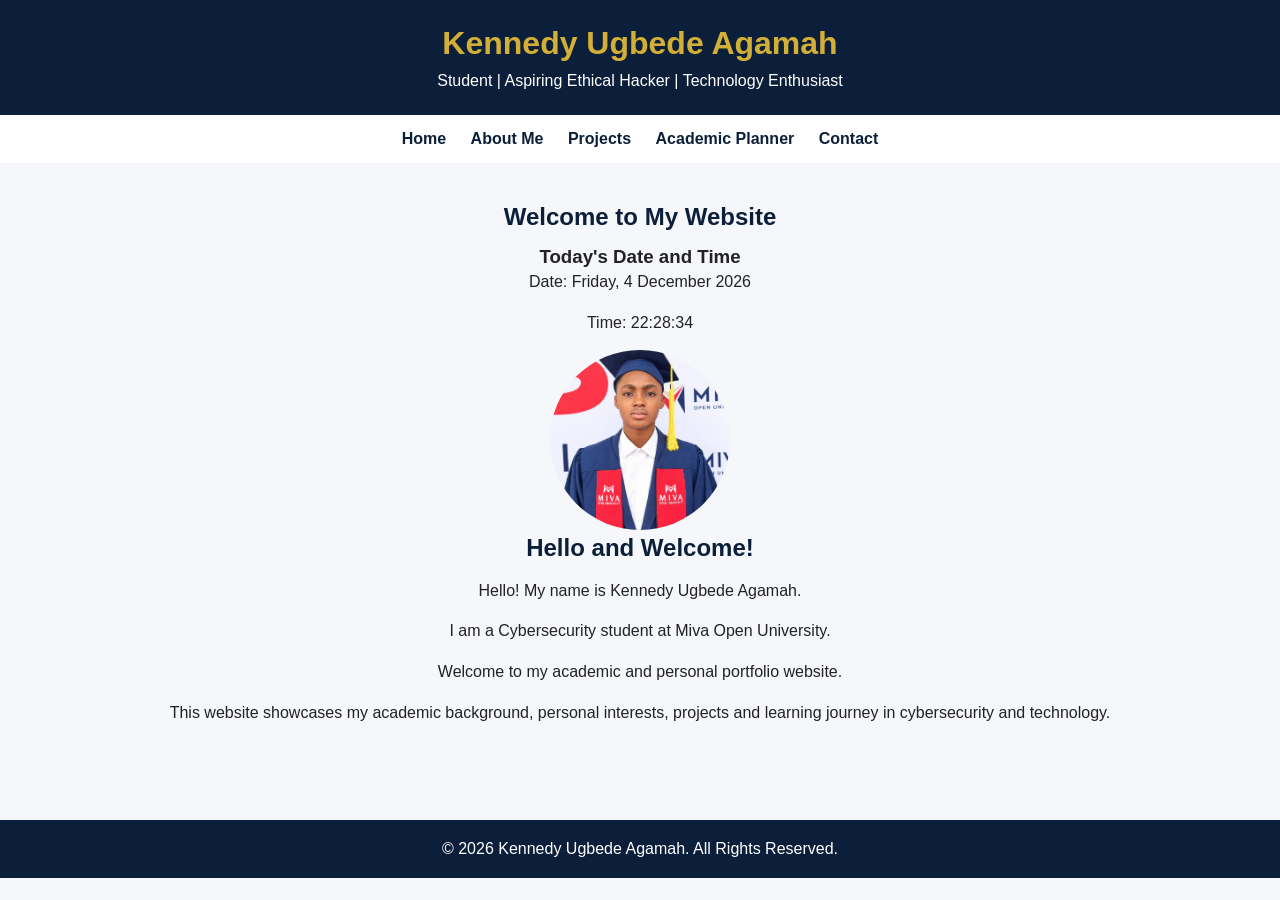
<file: index.html>
<!DOCTYPE html>
<html lang="en">
<head>
    <meta charset="UTF-8">
    <meta name="viewport" content="width=device-width, initial-scale=1.0">
    <title>Kennedy | Academic and Personal Website</title>
    <link rel="stylesheet" href="css/style.css">
</head>
<body>

    <header>
        <h1>Kennedy Ugbede Agamah</h1>
        <p>Student | Aspiring Ethical Hacker | Technology Enthusiast</p>
    </header>

    <nav>
        <a href="index.html">Home</a>
        <a href="about.html">About Me</a>
        <a href="projects.html">Projects</a>
        <a href="planner.html">Academic Planner</a>
        <a href="contact.html">Contact</a>
    </nav>

    <main>
        <h2>Welcome to My Website</h2>

        <section>
            <h3>Today's Date and Time</h3>
            <p>Date: <span id="currentDate">Loading date...</span></p>
            <p>Time: <span id="currentTime">Loading time...</span></p>
        </section>

        <img
            src="image/kennedy-photo.jpg"
            alt="Kennedy Ugbede Agamah"
            class="profile-photo"
            style="width: 180px; height: 180px; object-fit: cover; border-radius: 50%;"
        >

        <section>
            <h2>Hello and Welcome!</h2>
            <p>Hello! My name is Kennedy Ugbede Agamah.</p>
            <p>I am a Cybersecurity student at Miva Open University.</p>
            <p>Welcome to my academic and personal portfolio website.</p>
            <p>
                This website showcases my academic background,
                personal interests, projects and learning journey
                in cybersecurity and technology.
            </p>
        </section>
    </main>

    <footer>
        <p>&copy; 2026 Kennedy Ugbede Agamah. All Rights Reserved.</p>
    </footer>

    <script src="js/script.js"></script>
    <script>
function updateDateTime() {
    const now = new Date();

    document.getElementById("currentDate").textContent =
        now.toLocaleDateString("en-NG", {
            weekday: "long",
            day: "numeric",
            month: "long",
            year: "numeric"
        });

    document.getElementById("currentTime").textContent =
        now.toLocaleTimeString("en-NG");
}

updateDateTime();
setInterval(updateDateTime, 1000);
</script>
</body>
</html>
</file>
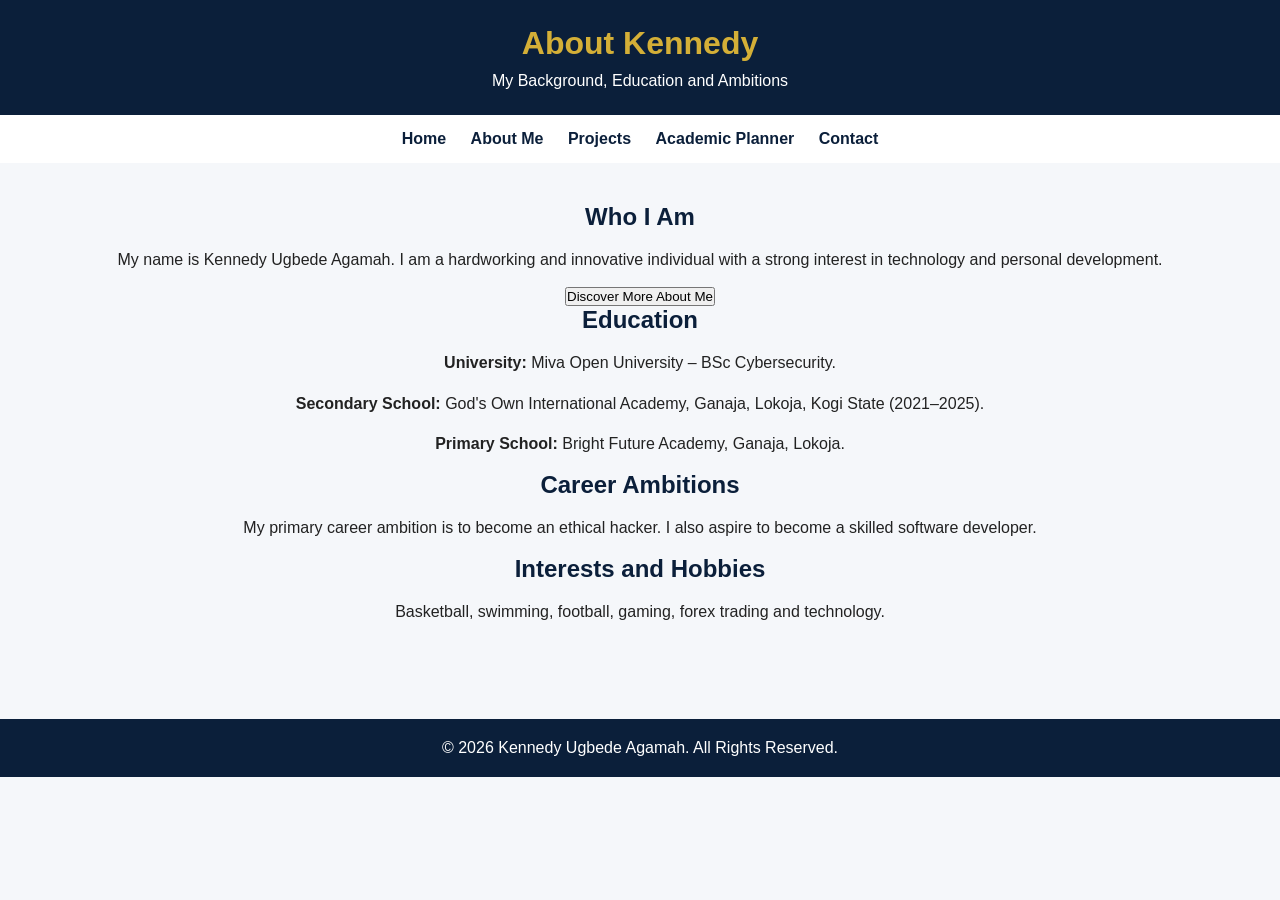
<file: about.html>
<!DOCTYPE html>
<html lang="en">
<head>
<meta charset="UTF-8">
<meta name="viewport" content="width=device-width, initial-scale=1.0">
<title>About Me | Kennedy</title>
<link rel="stylesheet" href="css/style.css">
</head>
<body>

<header>
<h1>About Kennedy</h1>
<p>My Background, Education and Ambitions</p>
</header>

<nav>
<a href="index.html">Home</a>
<a href="about.html">About Me</a>
<a href="projects.html">Projects</a>
<a href="planner.html">Academic Planner</a>
<a href="contact.html">Contact</a>
</nav>

<main>
<h2>Who I Am</h2>
<p>My name is Kennedy Ugbede Agamah. I am a hardworking and innovative individual with a strong interest in technology and personal development.</p>

<button id="aboutButton" aria-expanded="false">
Discover More About Me
</button>

<div id="moreAboutMe" hidden>
<h2>More About Me</h2>

<p>I come from Ganaja, Lokoja, Kogi State. I believe in hard work, continuous learning and personal development.</p>

<h3>Personal Qualities</h3>
<ul>
<li>Hardworking</li>
<li>God-fearing</li>
<li>Innovative</li>
<li>Introverted</li>
</ul>

<h3>Achievements and Awards</h3>
<ul>
<li>Best Basketball Player</li>
<li>Most Valuable Player (MVP)</li>
<li>Outstanding Academy Player</li>
<li>Basketball Player of the Year</li>
<li>Best Poet of the Year</li>
<li>Outstanding Spoken Word Artist</li>
<li>Outstanding Public Speaker</li>
<li>Scripture Quotation Champion</li>
<li>Bible Recitation Excellence</li>
<li>Outstanding Academic Performance</li>
<li>Innovative Student Award</li>
</ul>

<p>I remain committed to improving my knowledge and developing the skills needed to achieve my future goals.</p>
</div>

<h2>Education</h2>
<p><strong>University:</strong> Miva Open University – BSc Cybersecurity.</p>
<p><strong>Secondary School:</strong> God's Own International Academy, Ganaja, Lokoja, Kogi State (2021–2025).</p>
<p><strong>Primary School:</strong> Bright Future Academy, Ganaja, Lokoja.</p>

<h2>Career Ambitions</h2>
<p>My primary career ambition is to become an ethical hacker. I also aspire to become a skilled software developer.</p>

<h2>Interests and Hobbies</h2>
<p>Basketball, swimming, football, gaming, forex trading and technology.</p>

</main>

<footer>
<p>&copy; 2026 Kennedy Ugbede Agamah. All Rights Reserved.</p>
</footer>

<script src="js/script.js"></script>

<script>
const aboutButton = document.getElementById("aboutButton");
const moreAboutMe = document.getElementById("moreAboutMe");

aboutButton.addEventListener("click", function() {
    moreAboutMe.hidden = !moreAboutMe.hidden;

    aboutButton.textContent = moreAboutMe.hidden
        ? "Discover More About Me"
        : "Show Less";

    aboutButton.setAttribute("aria-expanded", !moreAboutMe.hidden);
});
</script>

</body>
</html>
</file>
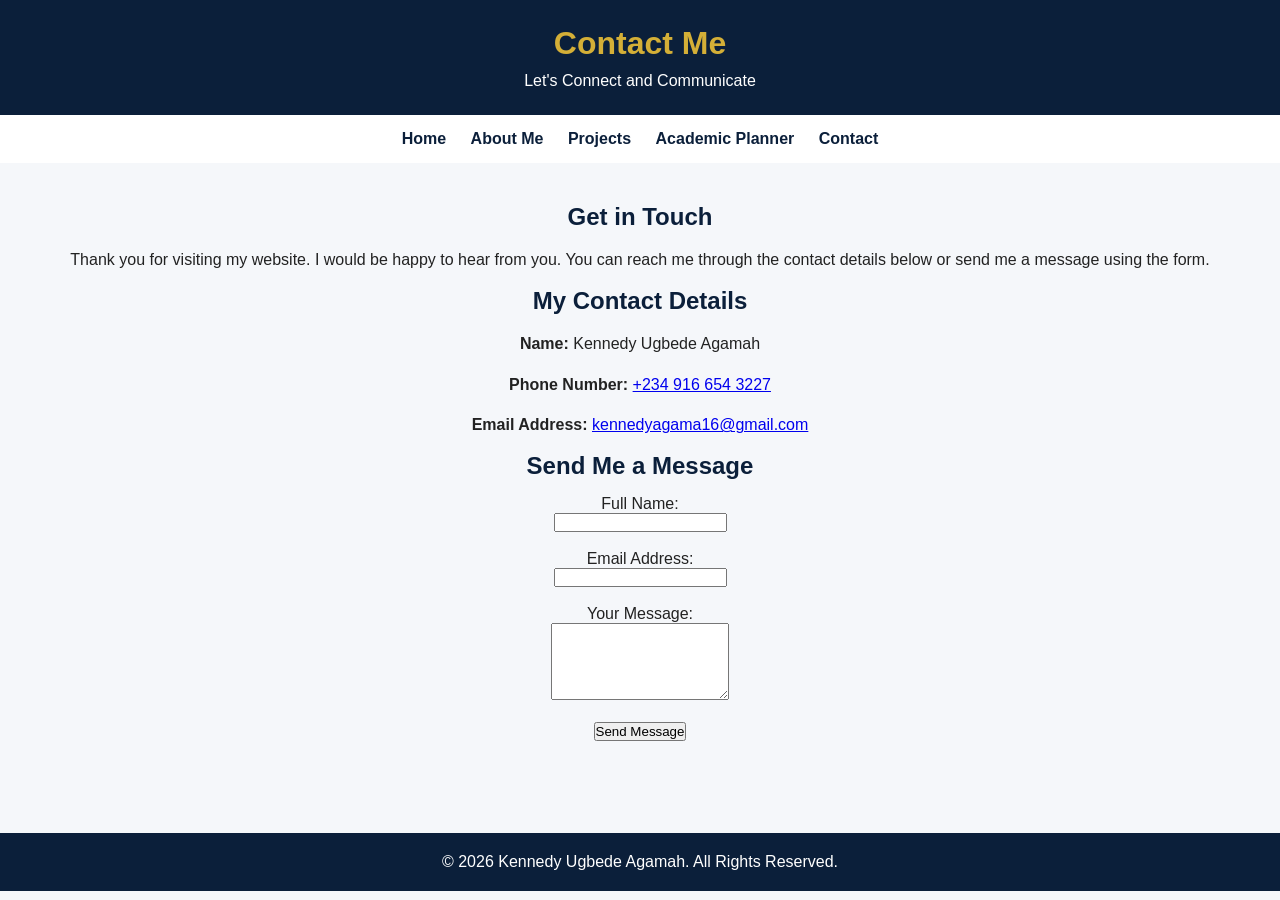
<file: contact.html>
<!DOCTYPE html>
<html lang="en">
<head>
    <meta charset="UTF-8">
    <meta name="viewport" content="width=device-width, initial-scale=1.0">
    <title>Contact | Kennedy</title>
    <link rel="stylesheet" href="css/style.css">
</head>
<body>

    <header>
        <h1>Contact Me</h1>
        <p>Let's Connect and Communicate</p>
    </header>

    <nav>
        <a href="index.html">Home</a>
        <a href="about.html">About Me</a>
        <a href="projects.html">Projects</a>
        <a href="planner.html">Academic Planner</a>
        <a href="contact.html">Contact</a>
    </nav>

    <main>
        <h2>Get in Touch</h2>

        <p>
            Thank you for visiting my website.
            I would be happy to hear from you.
            You can reach me through the contact details below
            or send me a message using the form.
        </p>

        <section>
            <h2>My Contact Details</h2>

            <p><strong>Name:</strong> Kennedy Ugbede Agamah</p>

            <p>
                <strong>Phone Number:</strong>
                <a href="tel:+2349166543227">
                    +234 916 654 3227
                </a>
            </p>

            <p>
                <strong>Email Address:</strong>
                <a href="mailto:kennedyagama16@gmail.com">
                    kennedyagama16@gmail.com
                </a>
            </p>
        </section>

        <section>
            <h2>Send Me a Message</h2>

            <form id="contactForm">
                <label for="name">Full Name:</label><br>
                <input type="text" id="name" name="name" required><br><br>

                <label for="email">Email Address:</label><br>
                <input type="email" id="email" name="email" required><br><br>

                <label for="message">Your Message:</label><br>
                <textarea id="message" name="message" rows="5" required></textarea><br><br>

                <button type="submit">Send Message</button>
                <p id="formMessage"></p>
            </form>
        </section>

    </main>

    <footer>
        <p>&copy; 2026 Kennedy Ugbede Agamah. All Rights Reserved.</p>
    </footer>

    <script src="js/script.js"></script>
</body>
</html>
</file>
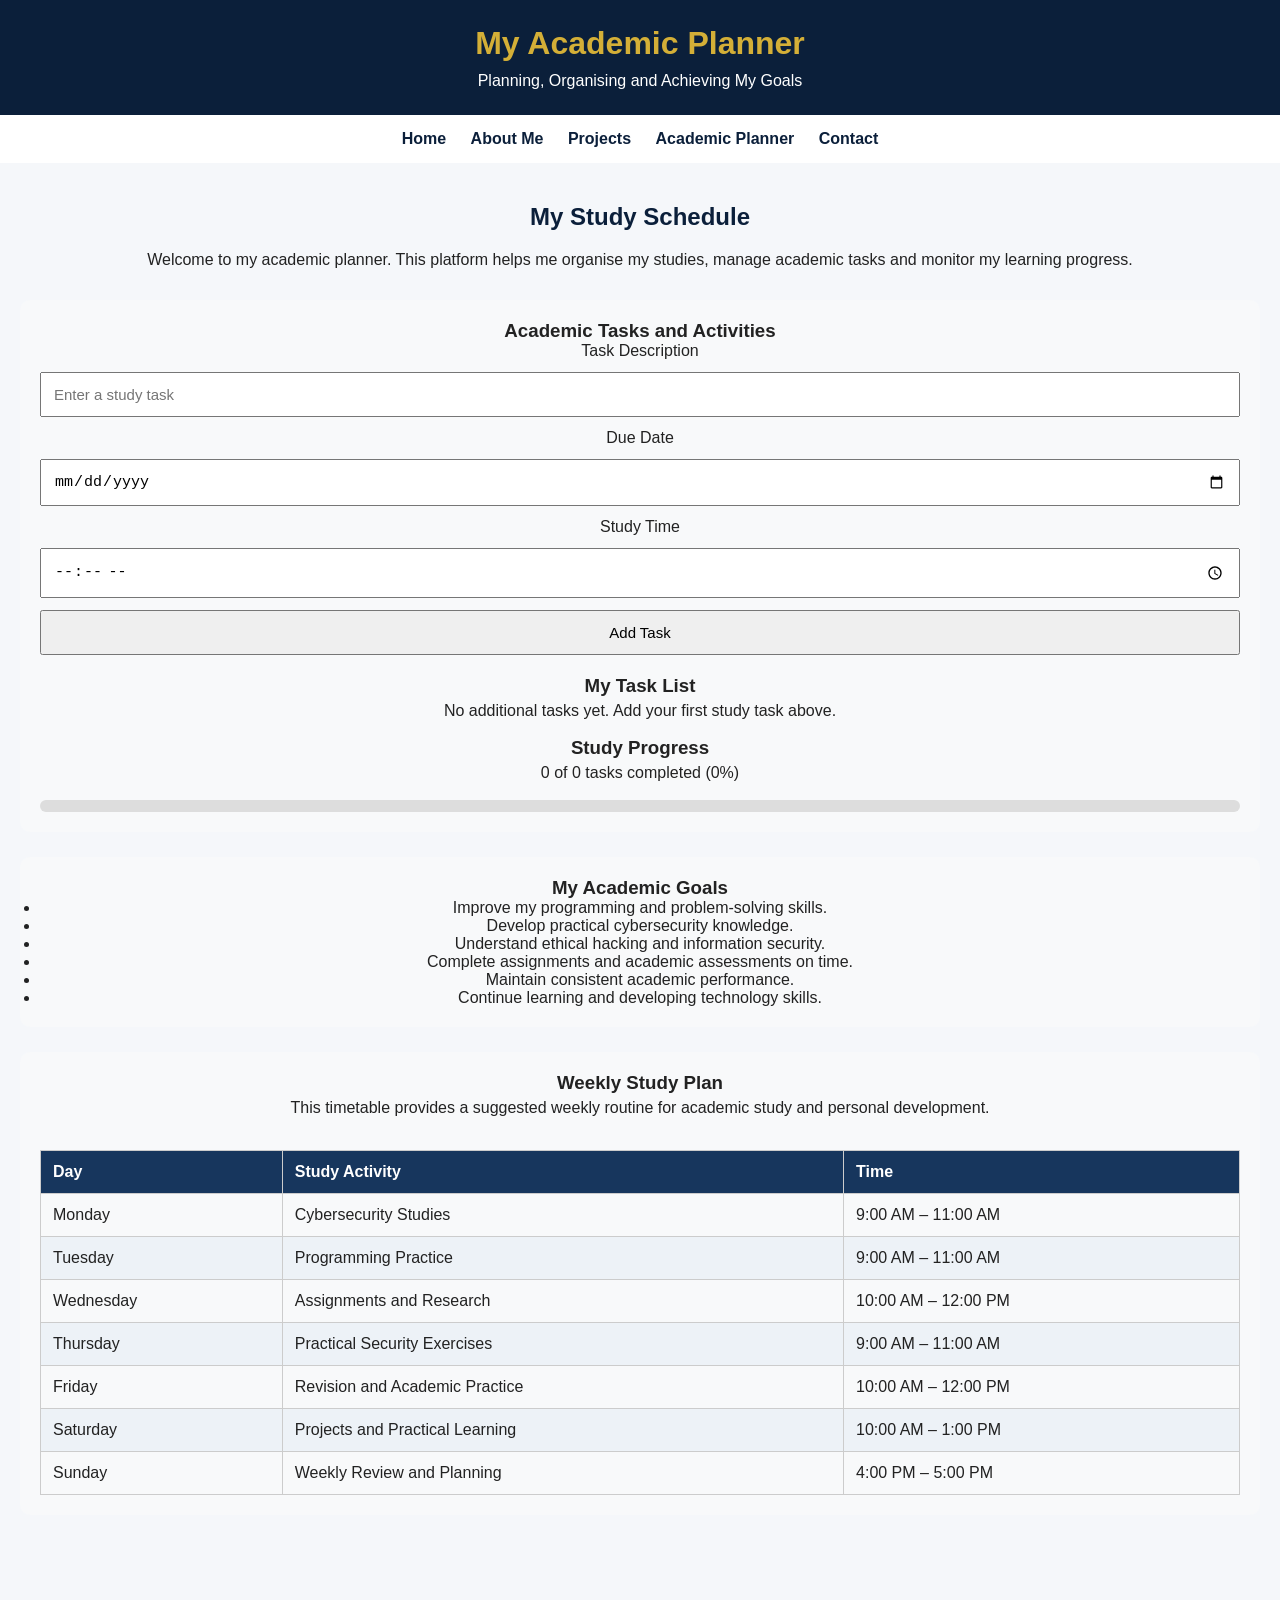
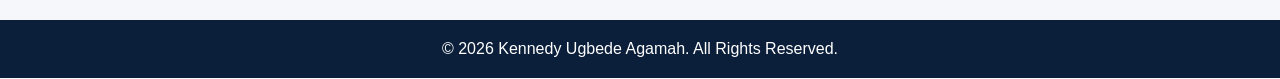
<file: planner.html>
<!DOCTYPE html>
<html lang="en">
<head>
<meta charset="UTF-8">
<meta name="viewport" content="width=device-width, initial-scale=1.0">
<title>Academic Planner | Kennedy</title>
<link rel="stylesheet" href="css/style.css">

<style>
.planner-section {
    margin: 25px 0;
    padding: 20px;
    background: #f8f9fa;
    border-radius: 10px;
}

.planner-section h3 {
    margin-top: 0;
}

.task-form {
    display: grid;
    gap: 12px;
    margin-bottom: 20px;
}

.task-form input,
.task-form button {
    padding: 12px;
    font-size: 15px;
}

.task-item {
    display: flex;
    align-items: center;
    justify-content: space-between;
    flex-wrap: wrap;
    gap: 12px;
    padding: 12px;
    margin: 10px 0;
    background: white;
    border: 1px solid #ddd;
    border-radius: 8px;
}

.task-info {
    flex: 1;
    min-width: 180px;
}

.task-info small {
    display: block;
    margin-top: 5px;
    color: #555;
}

.task-completed {
    text-decoration: line-through;
    color: #777;
}

.delete-button {
    background: #b22222;
    color: white;
    border: none;
    padding: 9px 14px;
    border-radius: 5px;
    cursor: pointer;
}

.progress-track {
    width: 100%;
    height: 12px;
    background: #ddd;
    border-radius: 10px;
    overflow: hidden;
    margin-top: 10px;
}

.progress-fill {
    height: 100%;
    width: 0%;
    background: #228b22;
    transition: width 0.3s;
}

.table-container {
    width: 100%;
    overflow-x: auto;
}

.planner-table {
    width: 100%;
    border-collapse: collapse;
    margin-top: 15px;
}

.planner-table th,
.planner-table td {
    border: 1px solid #ccc;
    padding: 12px;
    text-align: left;
}

.planner-table th {
    background: #17365d;
    color: white;
}

.planner-table tr:nth-child(even) {
    background: #edf2f7;
}

@media (max-width: 600px) {
    .planner-section {
        padding: 12px;
    }
}
</style>
</head>

<body>

<header>
<h1>My Academic Planner</h1>
<p>Planning, Organising and Achieving My Goals</p>
</header>

<nav>
<a href="index.html">Home</a>
<a href="about.html">About Me</a>
<a href="projects.html">Projects</a>
<a href="planner.html">Academic Planner</a>
<a href="contact.html">Contact</a>
</nav>

<main>

<h2>My Study Schedule</h2>
<p>Welcome to my academic planner. This platform helps me organise my studies, manage academic tasks and monitor my learning progress.</p>

<section class="planner-section">
<h3>Academic Tasks and Activities</h3>

<form id="taskForm" class="task-form">

<label for="taskInput">Task Description</label>
<input type="text" id="taskInput" placeholder="Enter a study task" required>

<label for="taskDate">Due Date</label>
<input type="date" id="taskDate">

<label for="taskTime">Study Time</label>
<input type="time" id="taskTime">

<button type="submit">Add Task</button>

</form>

<h3>My Task List</h3>

<p id="emptyMessage">No additional tasks yet. Add your first study task above.</p>

<ul id="taskList" style="list-style:none; padding:0;"></ul>

<h3>Study Progress</h3>
<p id="progressText">0 of 0 tasks completed (0%)</p>

<div class="progress-track">
<div id="progressFill" class="progress-fill"></div>
</div>

</section>

<section class="planner-section">
<h3>My Academic Goals</h3>

<ul>
<li>Improve my programming and problem-solving skills.</li>
<li>Develop practical cybersecurity knowledge.</li>
<li>Understand ethical hacking and information security.</li>
<li>Complete assignments and academic assessments on time.</li>
<li>Maintain consistent academic performance.</li>
<li>Continue learning and developing technology skills.</li>
</ul>
</section>

<section class="planner-section">
<h3>Weekly Study Plan</h3>

<p>This timetable provides a suggested weekly routine for academic study and personal development.</p>

<div class="table-container">
<table class="planner-table">

<thead>
<tr>
<th>Day</th>
<th>Study Activity</th>
<th>Time</th>
</tr>
</thead>

<tbody>
<tr>
<td>Monday</td>
<td>Cybersecurity Studies</td>
<td>9:00 AM – 11:00 AM</td>
</tr>

<tr>
<td>Tuesday</td>
<td>Programming Practice</td>
<td>9:00 AM – 11:00 AM</td>
</tr>

<tr>
<td>Wednesday</td>
<td>Assignments and Research</td>
<td>10:00 AM – 12:00 PM</td>
</tr>

<tr>
<td>Thursday</td>
<td>Practical Security Exercises</td>
<td>9:00 AM – 11:00 AM</td>
</tr>

<tr>
<td>Friday</td>
<td>Revision and Academic Practice</td>
<td>10:00 AM – 12:00 PM</td>
</tr>

<tr>
<td>Saturday</td>
<td>Projects and Practical Learning</td>
<td>10:00 AM – 1:00 PM</td>
</tr>

<tr>
<td>Sunday</td>
<td>Weekly Review and Planning</td>
<td>4:00 PM – 5:00 PM</td>
</tr>
</tbody>

</table>
</div>
</section>

</main>

<footer>
<p>&copy; 2026 Kennedy Ugbede Agamah. All Rights Reserved.</p>
</footer>

<script>
const taskForm = document.getElementById("taskForm");
const taskInput = document.getElementById("taskInput");
const taskDate = document.getElementById("taskDate");
const taskTime = document.getElementById("taskTime");
const taskList = document.getElementById("taskList");
const emptyMessage = document.getElementById("emptyMessage");
const progressText = document.getElementById("progressText");
const progressFill = document.getElementById("progressFill");

let tasks = [];

try {
    tasks = JSON.parse(localStorage.getItem("academicTasks")) || [];
} catch (error) {
    tasks = [];
}

function saveTasks() {
    localStorage.setItem("academicTasks", JSON.stringify(tasks));
}

function displayTasks() {
    taskList.innerHTML = "";

    const completedTasks = tasks.filter(task => task.completed).length;
    const totalTasks = tasks.length;

    const percentage = totalTasks === 0
        ? 0
        : Math.round((completedTasks / totalTasks) * 100);

    progressText.textContent =
        completedTasks + " of " + totalTasks +
        " tasks completed (" + percentage + "%)";

    progressFill.style.width = percentage + "%";

    emptyMessage.hidden = totalTasks !== 0;

    tasks.forEach(function(task, index) {
        const item = document.createElement("li");
        item.className = "task-item";

        const checkbox = document.createElement("input");
        checkbox.type = "checkbox";
        checkbox.checked = task.completed;

        checkbox.addEventListener("change", function() {
            tasks[index].completed = checkbox.checked;
            saveTasks();
            displayTasks();
        });

        const taskInfo = document.createElement("div");
        taskInfo.className = "task-info";

        const taskName = document.createElement("span");
        taskName.textContent = task.name;

        if (task.completed) {
            taskName.classList.add("task-completed");
        }

        const taskDetails = document.createElement("small");

        const details = [];

        if (task.date) {
            details.push("Due: " + task.date);
        }

        if (task.time) {
            details.push("Time: " + task.time);
        }

        taskDetails.textContent =
            details.length ? details.join(" | ") : "No date or time set";

        taskInfo.appendChild(taskName);
        taskInfo.appendChild(taskDetails);

        const deleteButton = document.createElement("button");
        deleteButton.type = "button";
        deleteButton.textContent = "Delete";
        deleteButton.className = "delete-button";

        deleteButton.addEventListener("click", function() {
            tasks.splice(index, 1);
            saveTasks();
            displayTasks();
        });

        item.appendChild(checkbox);
        item.appendChild(taskInfo);
        item.appendChild(deleteButton);

        taskList.appendChild(item);
    });
}

taskForm.addEventListener("submit", function(event) {
    event.preventDefault();

    const taskName = taskInput.value.trim();

    if (taskName === "") {
        return;
    }

    tasks.push({
        name: taskName,
        date: taskDate.value,
        time: taskTime.value,
        completed: false
    });

    saveTasks();
    displayTasks();

    taskForm.reset();
});

displayTasks();
</script>

</body>
</html>
</file>
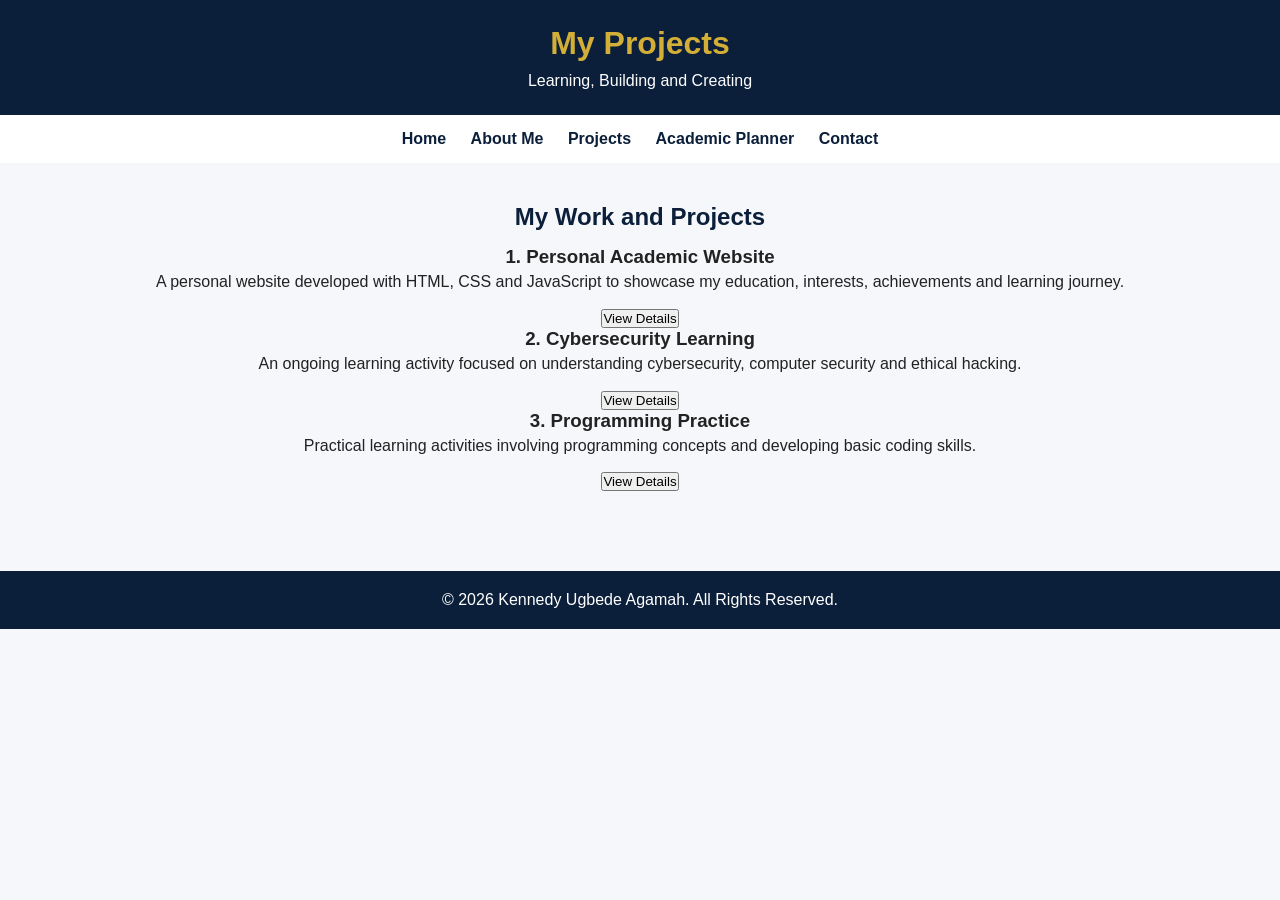
<file: projects.html>
<!DOCTYPE html>
<html lang="en">
<head>
<meta charset="UTF-8">
<meta name="viewport" content="width=device-width, initial-scale=1.0">
<title>My Projects | Kennedy</title>
<link rel="stylesheet" href="css/style.css">
</head>
<body>

<header>
<h1>My Projects</h1>
<p>Learning, Building and Creating</p>
</header>

<nav>
<a href="index.html">Home</a>
<a href="about.html">About Me</a>
<a href="projects.html">Projects</a>
<a href="planner.html">Academic Planner</a>
<a href="contact.html">Contact</a>
</nav>

<main>
<h2>My Work and Projects</h2>

<section>
<h3>1. Personal Academic Website</h3>
<p>A personal website developed with HTML, CSS and JavaScript to showcase my education, interests, achievements and learning journey.</p>

<button class="project-button" aria-expanded="false">
View Details
</button>

<div class="project-details" hidden>
<h4>Project Details</h4>
<ul>
<li>Created different website pages using HTML.</li>
<li>Used CSS to improve the website's appearance and layout.</li>
<li>Applied JavaScript to introduce interactive features.</li>
<li>Organised personal and academic information into separate sections.</li>
</ul>
<p><strong>Skills:</strong> HTML, CSS and JavaScript.</p>
</div>
</section>

<section>
<h3>2. Cybersecurity Learning</h3>
<p>An ongoing learning activity focused on understanding cybersecurity, computer security and ethical hacking.</p>

<button class="project-button" aria-expanded="false">
View Details
</button>

<div class="project-details" hidden>
<h4>Learning Activities</h4>
<ul>
<li>Studying information security principles.</li>
<li>Learning about network security and vulnerabilities.</li>
<li>Exploring cybersecurity frameworks and security tools.</li>
<li>Developing knowledge of ethical hacking and responsible security practices.</li>
</ul>
<p><strong>Focus:</strong> Cybersecurity concepts, network security and ethical hacking.</p>
</div>
</section>

<section>
<h3>3. Programming Practice</h3>
<p>Practical learning activities involving programming concepts and developing basic coding skills.</p>

<button class="project-button" aria-expanded="false">
View Details
</button>

<div class="project-details" hidden>
<h4>Practice Activities</h4>
<ul>
<li>Learning HTML page structure and elements.</li>
<li>Practising CSS styling and website layouts.</li>
<li>Understanding JavaScript fundamentals.</li>
<li>Learning basic C programming concepts.</li>
</ul>
<p><strong>Skills:</strong> HTML, CSS, JavaScript and C programming.</p>
</div>
</section>

</main>

<footer>
<p>&copy; 2026 Kennedy Ugbede Agamah. All Rights Reserved.</p>
</footer>

<script src="js/script.js"></script>

<script>
const projectButtons = document.querySelectorAll(".project-button");

projectButtons.forEach(function(button) {
    button.addEventListener("click", function() {
        const details = button.nextElementSibling;

        details.hidden = !details.hidden;

        button.textContent = details.hidden
            ? "View Details"
            : "Hide Details";

        button.setAttribute("aria-expanded", !details.hidden);
    });
});
</script>

</body>
</html>
</file>
<file: css/style.css>
* {
    margin: 0;
    padding: 0;
    box-sizing: border-box;
}

body {
    font-family: Arial, sans-serif;
    background-color: #f5f7fa;
    color: #222;
}

header {
    background-color: #0b1f3a;
    color: white;
    padding: 25px;
    text-align: center;
}

header h1 {
    color: #d4af37;
    margin-bottom: 10px;
}

nav {
    background-color: #ffffff;
    padding: 15px;
    text-align: center;
}

nav a {
    color: #0b1f3a;
    text-decoration: none;
    margin: 10px;
    font-weight: bold;
}

nav a:hover {
    color: #d4af37;
}

main {
    padding: 40px 20px;
    text-align: center;
}

main h2 {
    color: #0b1f3a;
    margin-bottom: 15px;
}

main p {
    line-height: 1.8;
    margin-bottom: 12px;
}

footer {
    background-color: #0b1f3a;
    color: white;
    text-align: center;
    padding: 20px;
    margin-top: 40px;
.profile-photo {
    width: 180px;
    height: 180px;
    object-fit: cover;
    border-radius: 50%;
    border: 4px solid #d4af37;
    margin: 20px auto;
    display: block;
}
</file>
